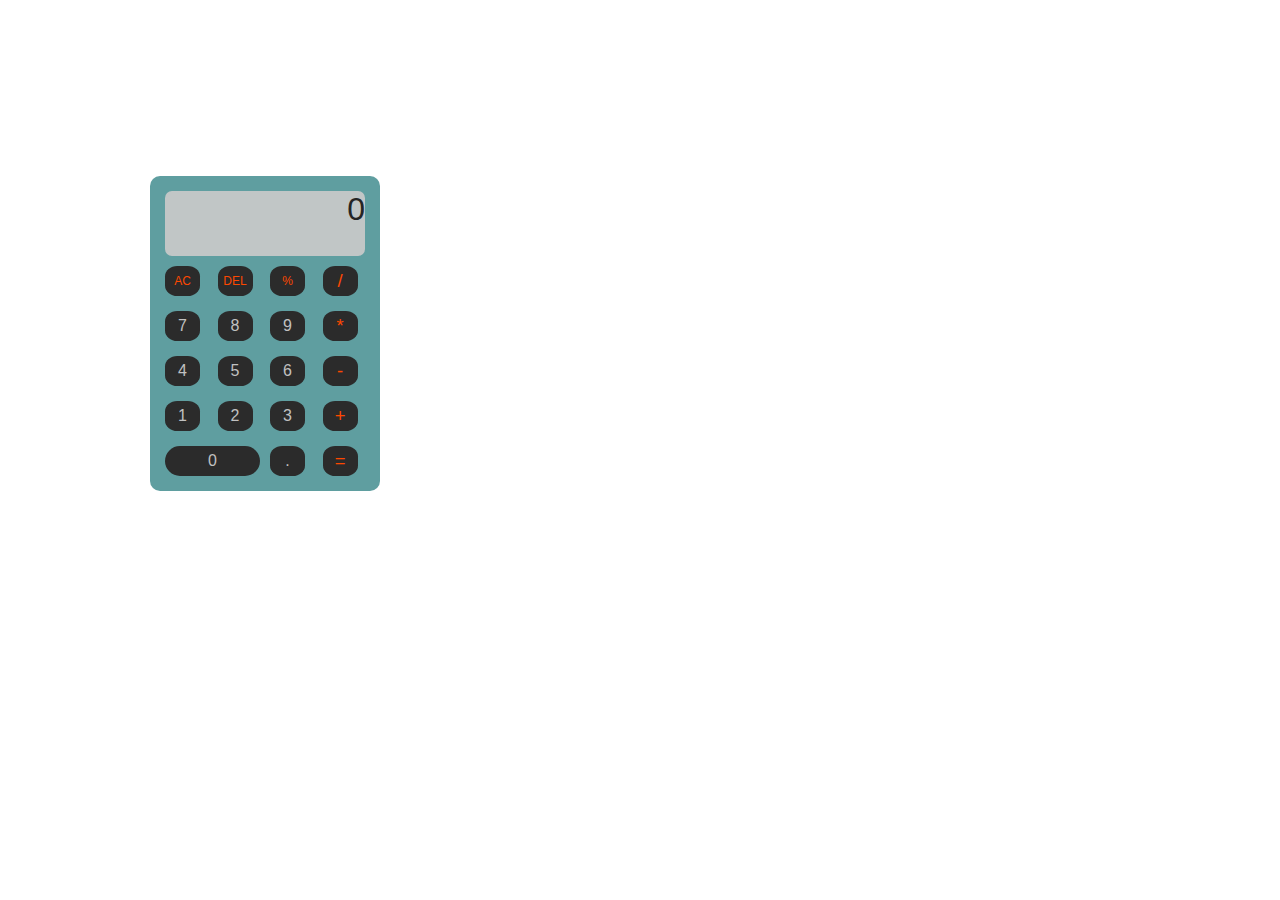
<file: Calculator/calci.html>
<!DOCTYPE html>
<html lang="en">
  <head>
    <meta charset="UTF-8" />
    <meta name="viewport" content="width=device-width, initial-scale=1.0" />
    <title>Calculator</title>
    <style>
        * {
  margin: 0;
  padding: 0;
  font-family: "Helvetica Neue", sans-serif;
  box-sizing: border-box;
}

body {
  background-image: url("https://cdn.pixabay.com/photo/2015/11/15/08/20/mathematics-1044114_960_720.jpg");
  background-size: cover;
  background-repeat: no-repeat;
  background-attachment: fixed; 
  background-position: center center;
  height: 100vh; 
  margin: 0px; 
  padding:150px;
  
}


.container {
  background:cadetblue;
  padding: 15px;
  width: 230px;
  border-radius: 10px;
}
.calc-text {
  margin-bottom: 10px;
  padding-left: 5px;
  background-color: #cacacaea;
  border-radius: 7px;
  height: 65px;
}

.calc-text p {
  width: 100%;
  font-size: 2.0rem;
  text-align: end;
  background: transparent;
  color: rgb(37, 37, 37);
  color: 333;
  border: none;
  outline: none;
  word-wrap: break-word;
  word-break: break-all;
}
button {
  background:#2b2b2b;
  color: #c1c1c1;
  font-size: 1.0rem;
  border: none;
  border-radius: 35%;
  cursor: pointer;
  height: 30px;
  width: 35px;
}

button:active,
button:focus {
  filter: brightness(100%);
}

.calc-keys {
  display: grid;
  grid-template-columns: repeat(4, 1fr);
  grid-row-gap: 15px;
  grid-column-gap: 10px;
}

.key-zero {
  grid-column: span 2;
  width: 100%;
  border-radius: 30px;
}

.key-operate {
  background: #2b2b2b;
  color: #fd4800;
  font-size: 1.15rem;
}

.key-others {
  background: #2b2b2b;
  color: #fd4800;
  font-size: 0.75rem;
  font-weight:300;
}


.my h1 {
             color: #1a1a1aee;
            font-size: 24px;
            font-weight: bold;
            margin-top: -20px;
        }

    </style>
  
</head>
  <body>
    
    <section>
      <div class="my">
      <h1 style="text-align: left; color:white;">Calculator</h1></div>
      <br>

  
     <div class="container">
        <div class="calc-text">
            <p name="user-input" id="user-input">0</p>
            
        </div>
        <div class="calc-keys">
            <button type="button" class="key-others operations">AC</button>
            <button type="button" class="key-others operations">DEL</button>
            <button type="button" class="key-others operations">%</button>
            <button type="button" class="key-operate operations">/</button>
            <button type="button" class="numbers">7</button>
            <button type="button" class="numbers">8</button>
            <button type="button" class="numbers">9</button>
            <button type="button" class="key-operate operations">*</button>
            <button type="button" class="numbers">4</button>
            <button type="button" class="numbers">5</button>
            <button type="button" class="numbers">6</button>
            <button type="button" class="key-operate operations">-</button>
            <button type="button" class="numbers">1</button>
            <button type="button" class="numbers">2</button>
            <button type="button" class="numbers">3</button>
            <button type="button" class="key-operate operations">+</button>
            <button type="button" class="key-zero numbers">0</button>
            <button type="button" class="numbers">.</button>
            <button type="button" class="key-operate operations">=</button>
        </div>
    </div>
</section>
    <script type="text/javascript">
        const inputValue = document.getElementById("user-input");
        document.querySelectorAll(".numbers").forEach(function (item) {
            item.addEventListener("click", function (e) {
                if (inputValue.innerText === "NaN" || inputValue.innerText === "0") {
                    inputValue.innerText = "";
                }
                inputValue.innerText += e.target.innerHTML.trim();
            });
        });
        document.querySelectorAll(".operations").forEach(function (item) {
            item.addEventListener("click", function (e) {
                const operator = e.target.innerHTML.trim();
                const lastChar = inputValue.innerText.slice(-1);
                if (operator === "=") {
                    inputValue.innerText = eval(inputValue.innerText);
                }
                else if (operator === "AC") {
                    inputValue.innerText = "0";
                }
                else if (operator === "DEL") {
                    inputValue.innerText = inputValue.innerText.slice(0, -1) || "0";
                }
                else {
                    if (isNaN(lastChar)) {
                        inputValue.innerText = inputValue.innerText.slice(0, -1) + operator;
                    } else {
                        inputValue.innerText += operator;
                    }
                }
            });
        });
    </script>
    
  </body>
</html>
</file>
